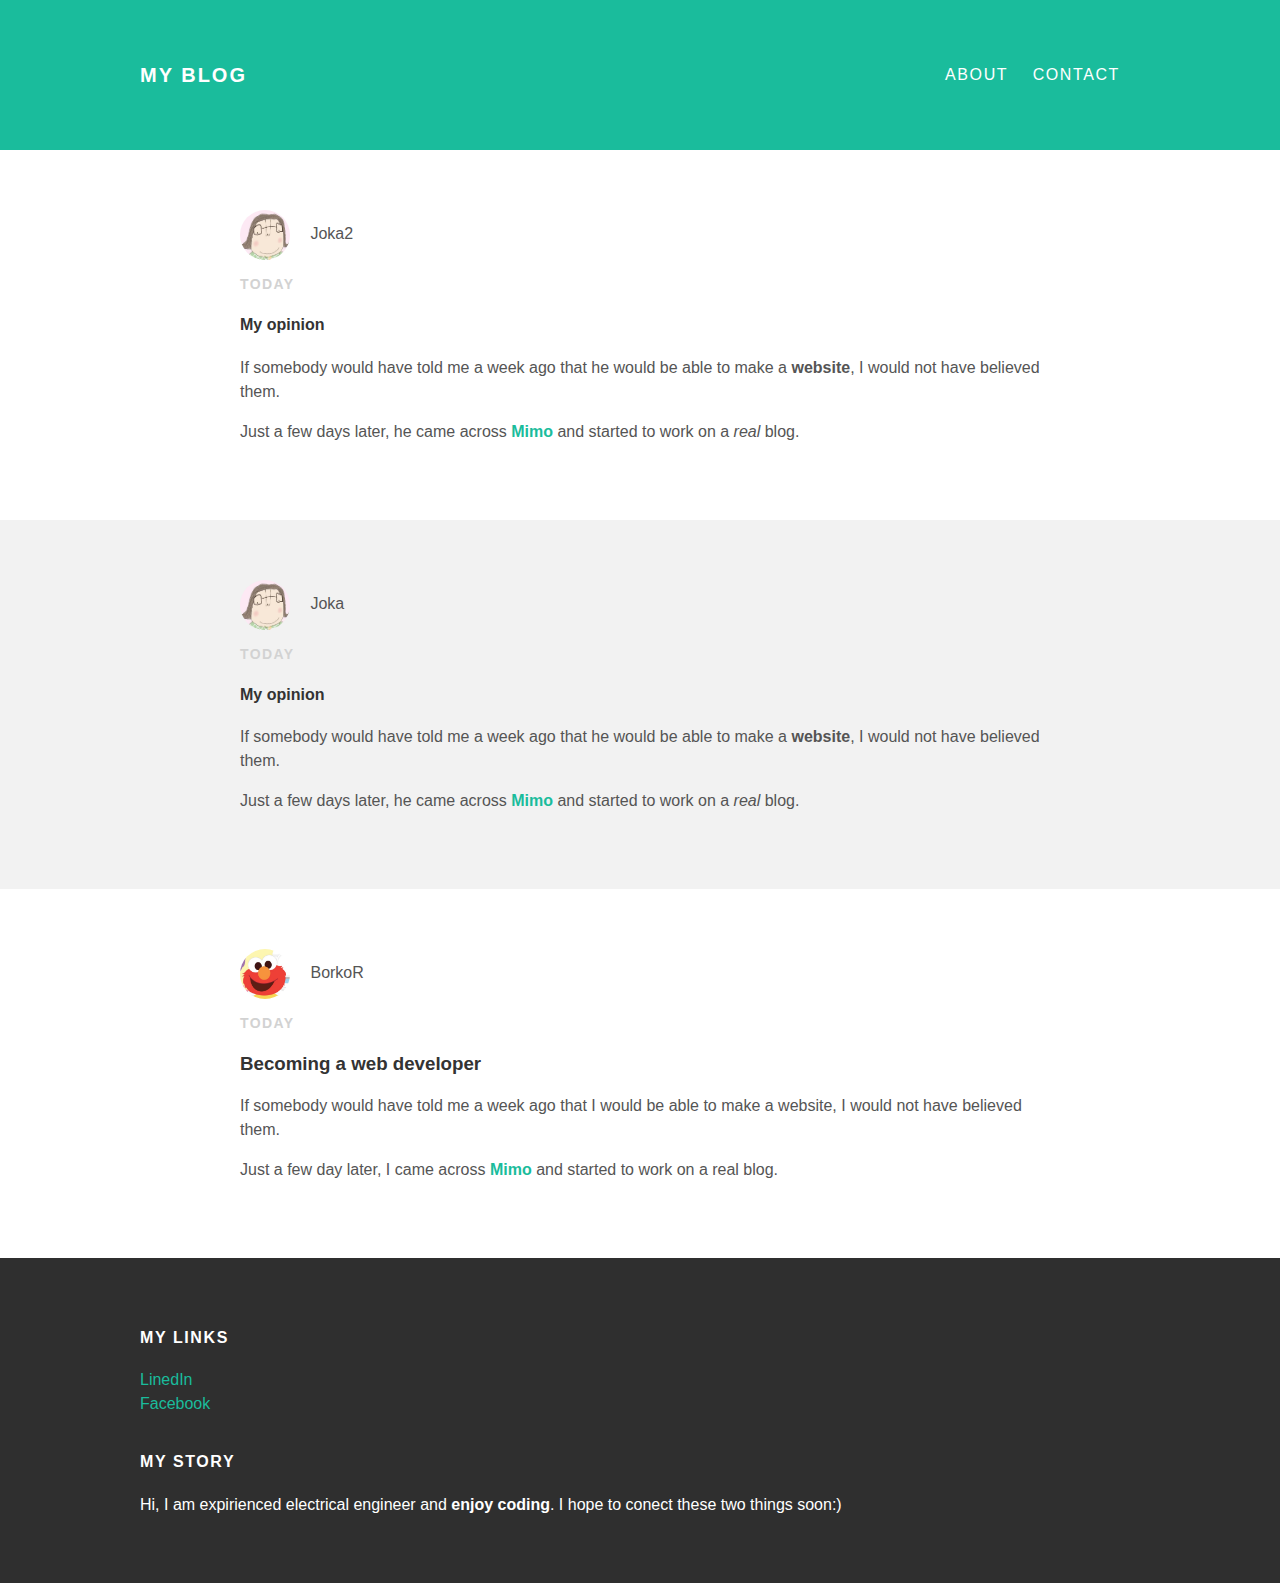
<file: index.html>
<!DOCTYPE html>
<html>
  <head>
    <title>My Blog</title>
    <link rel="stylesheet" type="text/css" href="styles.css">
  </head>
  <body>
    <div id="header">
      <div class="container">
        <a href="index.html" id="header-title">My Blog</a>
        <ul id="header-nav">
          <li><a href="about.html">About</a></li>
          <li><a href="mailto:borko.rai@gmail.com">Contact</a></li>
        </ul>
      </div>
    </div>
    <div id="content">
        <div class="post-container">
        <div class="post">
          <div class="post-author">
            <img src="mom.jpg">
            <span>Joka2</span>
          </div>
          <p class="post-date">Today</p>
          <h4 class="post-title">My opinion</h4>
          <div class="post-content">
            <p>If somebody would have told me a week ago that he would be able
              to make a <strong>website</strong>, I would not have believed them.</p>
              <p>Just a few days later, he came across
                <strong><a  href="https://getmimo.com/projects">Mimo</a> </strong>
                and started to work on a <em>real</em> blog.</p>
          </div>
        </div>
      <div class="post-container">
        <div class="post">
          <div class="post-author">
            <img src="mom.jpg">
            <span>Joka</span>
          </div>
          <p class="post-date">Today</p>
          <h4 class="post-title">My opinion</h4>
          <div class="post-content">
            <p>If somebody would have told me a week ago that he would be able
              to make a <strong>website</strong>, I would not have believed them.</p>
              <p>Just a few days later, he came across
                <strong><a  href="https://getmimo.com/projects">Mimo</a> </strong>
                and started to work on a <em>real</em> blog.</p>
          </div>
        </div>
      </div>
      <div class="post-container">
        <div class="post">
          <div class="post-author">
            <img src="me.jpg">
            <span>BorkoR</span>
          </div>
          <p class="post-date">Today</p>
          <h3 class="post-title">Becoming a web developer</h3>
          <div class="post-content">
            <p>If somebody would have told me a week ago that I would be able
              to make a website, I would not have believed them.</p>
              <p>Just a few day later, I came across
                <strong><a  href="https://getmimo.com/projects">Mimo</a> </strong>
                and started to work on a real blog.</p>
          </div>
        </div>
      </div>
    </div>
    <div id="footer">
      <div class="container">
        <div class="column">
          <h4>My Links</h4>
          <p>
            <a href="https://www.linkedin.com/in/borko-raicevic-544b422a/">LinedIn</a> <br>
            <a href="https://facebook.com/me">Facebook</a>
          </p>
        </div>
        <div class="column">
          <h4>My Story</h4>
          <p>Hi, I am expirienced electrical engineer and <strong>enjoy
            coding</strong>. I hope to conect these two things soon:) </p>
        </div>
      </div>
    </div>
  </body>
</html>
</file>
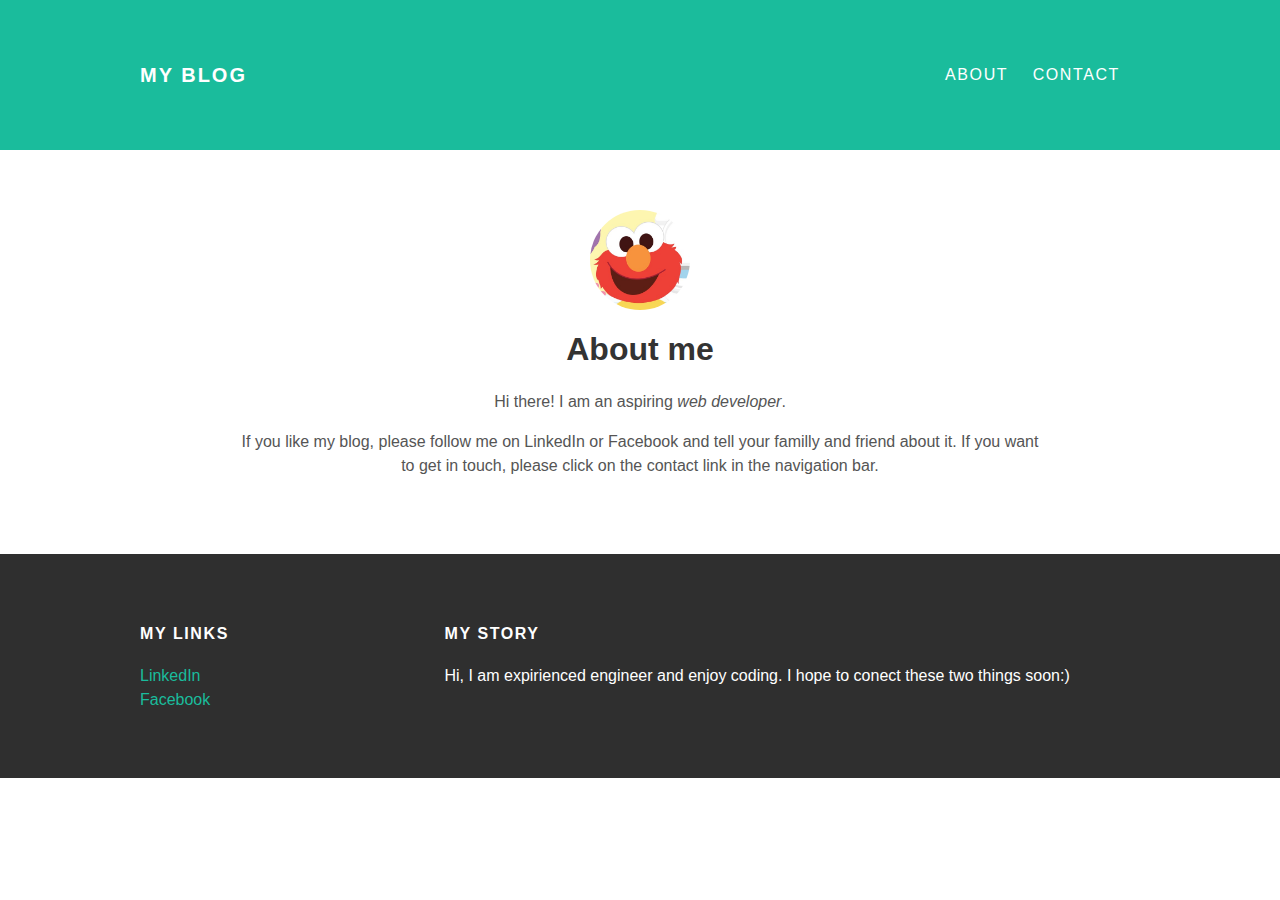
<file: about.html>
<!DOCTYPE html>
<html>
  <head>
    <title>My Blog</title>
    <link rel="stylesheet" type="text/css" href="styles.css">
  </head>
  <body>
    <div id="header">
      <div class="container">
        <a href="index.html" id="header-title">My Blog</a>
        <ul id="header-nav">
          <li><a href="about.html">About</a></li>
          <li><a href="mailto:borko.rai@gmail.com">Contact</a></li>
        </ul>
      </div>
    </div>
    <div id="content">
      <div class="container">
        <div class="about">
          <div class="about-author">
            <img src="me.jpg">
          </div>
          <h1 class="about-title">About me</h1>
          <div class="about-content">
            <p>Hi there! I am an aspiring <em>web developer</em>.</p>
              <p>If you like my blog, please follow me on LinkedIn or Facebook
                and tell your familly and friend about it.
              If you want to get in touch, please click on the contact link in
            the navigation bar.</p>
          </div>
        </div>
      </div>
    </div>
    <div id="footer">
      <div class="container">
        <div class="column">
          <h4>My Links</h4>
          <p>
            <a href="https://www.linkedin.com/me">LinkedIn</a> <br>
            <a href="https://facebook.com/me">Facebook</a>
          </p>
        </div>
        <div class="column">
          <h4>My Story</h4>
          <p>Hi, I am expirienced engineer and enjoy coding. I hope to conect these two things soon:) </p>
        </div>
      </div>
    </div>
  </body>
</html>
</file>
<file: styles.css>
body {
  color:#555;
  margin: 0;

  font-family: "Montserrat", sans-serif;
}

#header {
  background-color: #1abc9c;
  height: 150px;
  line-height: 150px;
}

#header a {
  color: white;
  text-decoration: none;
  text-transform: uppercase;
  letter-spacing: 0.1em;
}

#header a:hover {
  color: #222;
}

#header-title {
  display: block;
  float: left;

  font-size: 20px;
  font-weight: bold;
}

#header-nav {
  display: block;
  float: right;
  padding-right: 20px;
  margin-top: 0;
}

#header-nav li{
  display: inline;
  padding-left: 20px;
}

.container{
  max-width: 1000px;
  margin: 0 auto;
}

#footer {
  background-color: #2f2f2f;
  padding: 50px 0;
}

.column {
  min-width: 300px;
  display: inline-block;
  vertical-align: top;
}

#footer h4 {
  color: white;
  text-transform: uppercase;
  letter-spacing: 0.1em;
}

#footer p{
  color: white;
}

a {
  color: #1abc9c;
  text-decoration: none;
}

a:hover {
  color: #F6A623;
}

.post, .about {
  max-width: 800px;
  margin: 0 auto;
  padding: 60px 0;
}

.about-author img {
  width:100px;
  height: 100px;
  vertical-align: middle;
}

.post-author img {
  width: 50px;
  height: 50px;
  vertical-align: middle;
}

.post-author span {
  margin-left: 16px;
}

.post-date {
  color: #D2D2D2;

  font-size: 14px;
  font-weight: bold;

  text-transform: uppercase;
  letter-spacing: 0.1em;
}

h1, h2, h3, h4 {
  color: #333;
}

p {
  line-height: 1.5;
}

.about {
  text-align:center;
}

.post-author img, .about-author img {
  border-radius: 50%;
}

.post-container:nth-child(even) {
  background-color: #f2f2f2;
}
</file>
